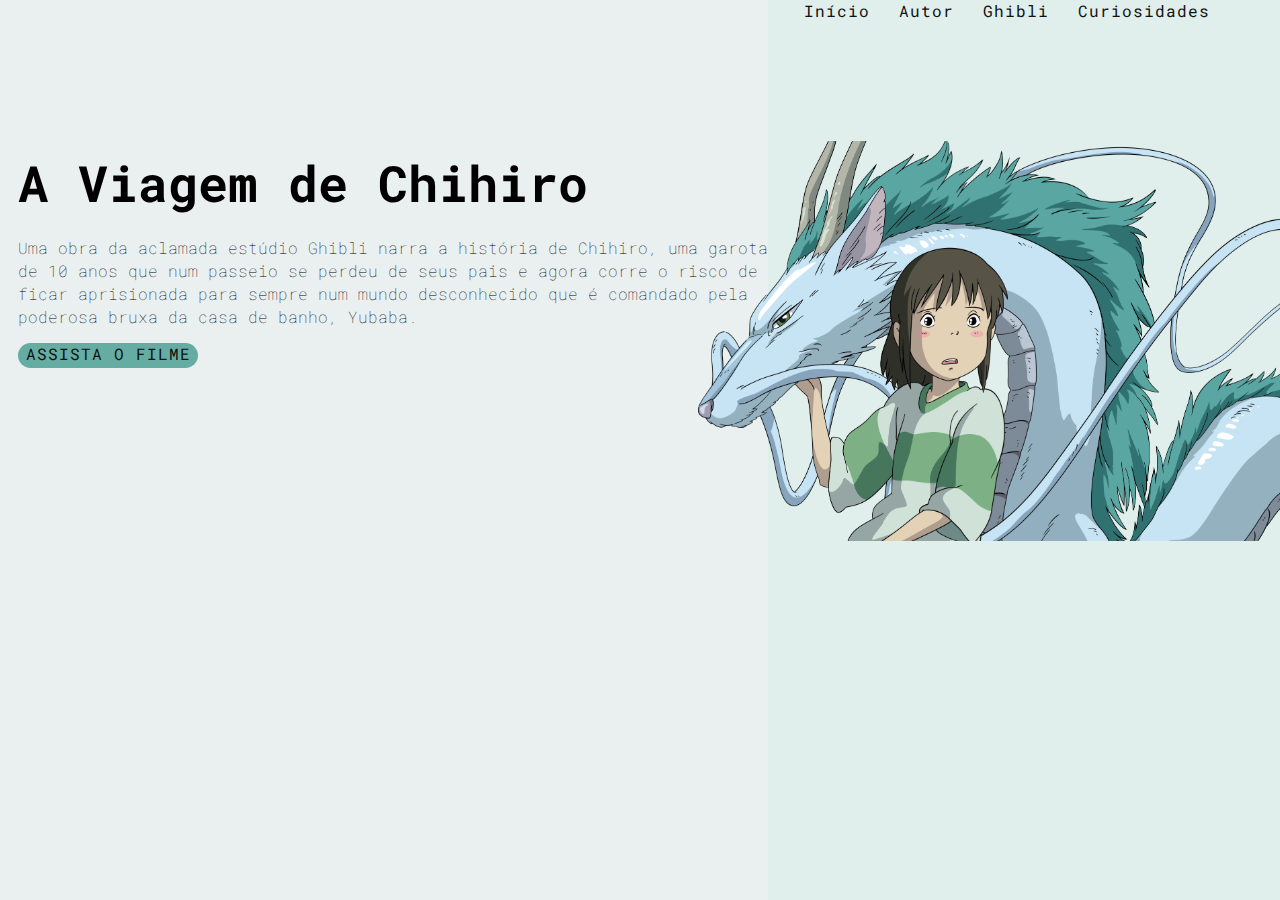
<file: index.html>
<!DOCTYPE html>
<html lang="pt-br">

<head>
  <meta charset="UTF-8">
  <meta name="viewport" content="width=device-width, initial-scale=1.0">
  <title>A Viagem de Chihiro</title>
  <link rel="stylesheet" href="./estilo1.css">
  <link rel="preconnect" href="https://fonts.googleapis.com">
  <link rel="preconnect" href="https://fonts.gstatic.com" crossorigin>
  <link href="https://fonts.googleapis.com/css2?family=Roboto+Mono:ital,wght@0,600;0,700;1,300&display=swap" rel="stylesheet">
</head>

<body>
  <div class="conteudo">
    <section class="esquerdo">
      <h1> A Viagem de Chihiro</h1>
      <p> Uma obra da aclamada estúdio Ghibli narra a história de Chihiro, uma garota de 10 anos que num passeio se perdeu de seus pais e agora corre o risco de ficar aprisionada para sempre num mundo desconhecido que é comandado pela poderosa bruxa da casa de banho, Yubaba. </p>
      <a class="link-filme" href="https://www.adorocinema.com/filmes/filme-37485/vod/" target="_blank"> Assista o filme</a href="">
    </section>
    <section class="direito">
      <header class="menu">
        <a href="">Início</a>
        <a href="./index-2.html">Autor</a>
        <a href="./index-3.html">Ghibli</a>
        <a href="./index-4.html">Curiosidades</a>
      </header>
      <img src="./assets/pngwing.com.png" alt="chihiro e haku">
    </section>
  </div>


</body>

</html>
</file>
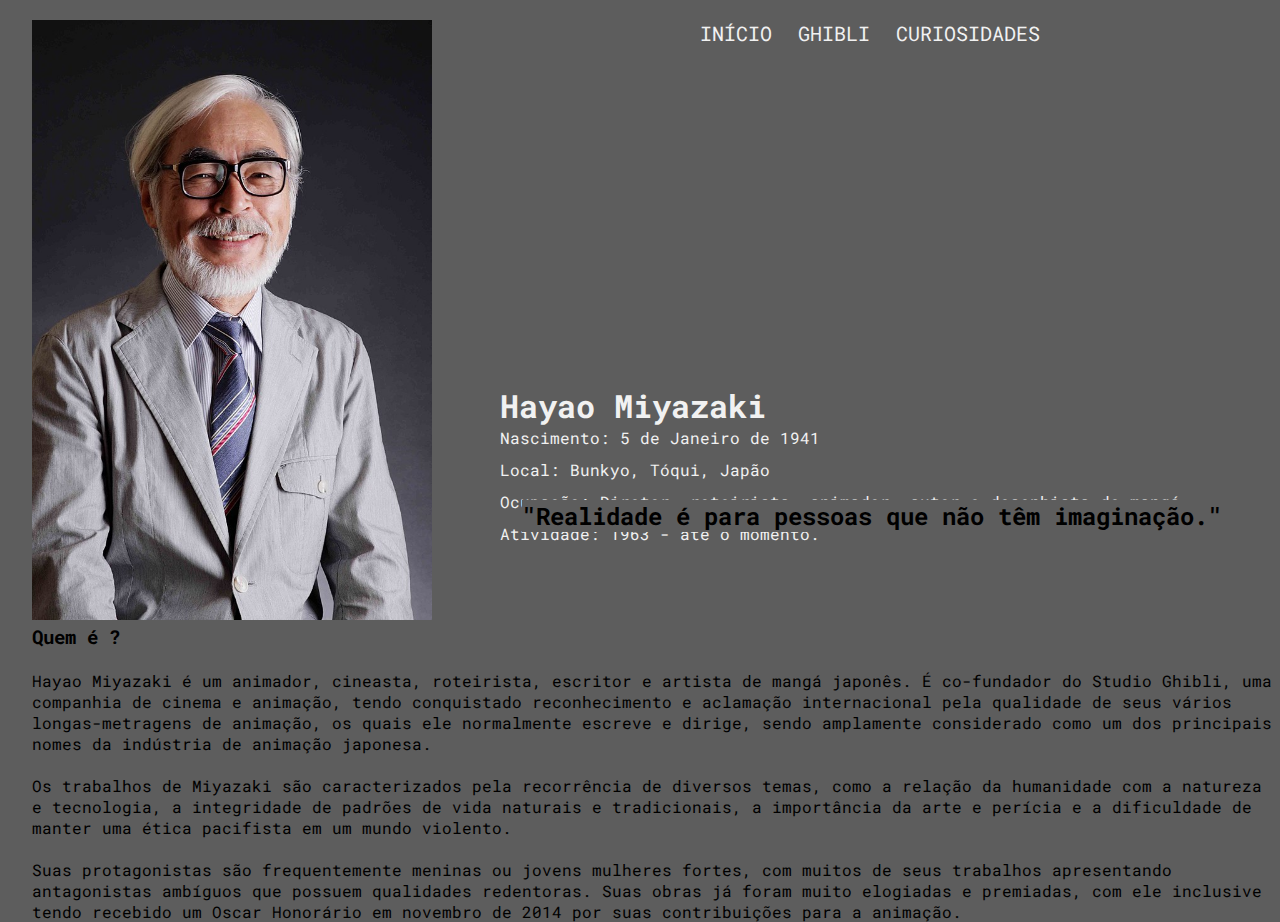
<file: index-2.html>
<!DOCTYPE html>
<html lang="pt-br">

<head>
  <meta charset="UTF-8">
  <meta name="viewport" content="width=device-width, initial-scale=1.0">
  <link rel="stylesheet" href="./estilo-2.css">
  <link rel="preconnect" href="https://fonts.googleapis.com">
  <link rel="preconnect" href="https://fonts.gstatic.com" crossorigin>
  <link href="https://fonts.googleapis.com/css2?family=Roboto+Mono:ital,wght@0,600;0,700;1,300&display=swap" rel="stylesheet">
  <title>Autor</title>
</head>

<body>
  <main class="wrapper">
    <header class="menu">
      <a href="./index.html">Início</a>
      <a href="./index-3.html">Ghibli</a>
      <a href="./index-4.html">Curiosidades</a>
    </header>
    <section class="content">
      <img src="/assets/Hayao Myiazaki.jpg" alt="autor">
      <div class="textos">
        <h1> Hayao Miyazaki</h1>
        <p>Nascimento: 5 de Janeiro de 1941</p>
        <p>Local: Bunkyo, Tóqui, Japão</p>
        <p>Ocupação: Diretor, roteirista, animador, autor e desenhista de mangá.</p>
        <p>Atividade: 1963 - até o momento.</p>
      </div>
    </section>
    <h2>"Realidade é para pessoas que não têm imaginação."</h2>
    <div class="descricao">
      <h3> Quem é ?</h3>
      <br>
      <p>Hayao Miyazaki é um animador, cineasta, roteirista, escritor e artista de mangá japonês. É co-fundador do Studio Ghibli, uma companhia de cinema e animação, tendo conquistado reconhecimento e aclamação internacional pela qualidade de seus vários longas-metragens de animação, os quais ele normalmente escreve e dirige, sendo amplamente considerado como um dos principais nomes da indústria de animação japonesa.</p>
      <br>
      <p>Os trabalhos de Miyazaki são caracterizados pela recorrência de diversos temas, como a relação da humanidade com a natureza e tecnologia, a integridade de padrões de vida naturais e tradicionais, a importância da arte e perícia e a dificuldade de manter uma ética pacifista em um mundo violento.</p>
      <br>
      <p>Suas protagonistas são frequentemente meninas ou jovens mulheres fortes, com muitos de seus trabalhos apresentando antagonistas ambíguos que possuem qualidades redentoras. Suas obras já foram muito elogiadas e premiadas, com ele inclusive tendo recebido um Oscar Honorário em novembro de 2014 por suas contribuições para a animação.</p>
    </div>
</body>
</main>

</html>
</file>
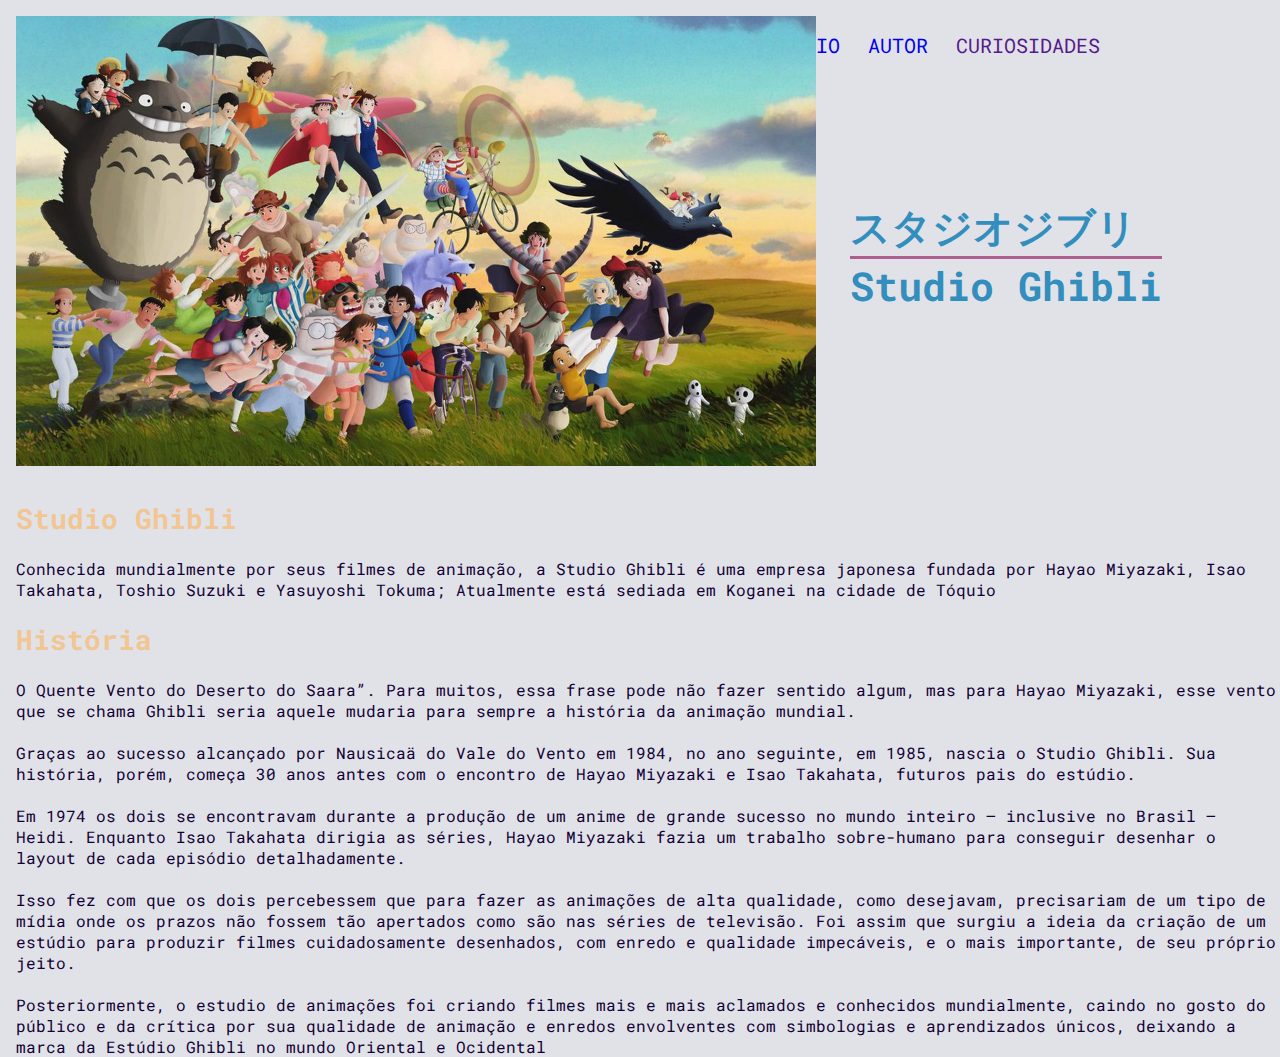
<file: index-3.html>
<!DOCTYPE html>
<html lang="pt-br">

<head>
  <meta charset="UTF-8">
  <meta name="viewport" content="width=device-width, initial-scale=1.0">
  <link rel="stylesheet" href="./estilo-3.css">
  <link rel="preconnect" href="https://fonts.googleapis.com">
  <link rel="preconnect" href="https://fonts.gstatic.com" crossorigin>
  <link href="https://fonts.googleapis.com/css2?family=Roboto+Mono:ital,wght@0,600;0,700;1,300&display=swap" rel="stylesheet">
  <title>Stúdio Ghibli</title>
</head>

<body>
  <main>
    <header>
      <div class="conteudo-superior">
        <div class="links-cabecalho">
          <a href="./index.html">Início</a>
          <a href="./index-2.html">Autor</a>
          <a href="">Curiosidades</a>
        </div>
    </header>
    <div class="titulos-principais">
      <h1>スタジオジブリ</h1>
      <hr>
      <h1> Studio Ghibli</h1>
    </div>
    <img src="./assets/i385050.jpeg" alt="ghibli-foto">
    </div>
    <section class="textos">
      <h3>Studio Ghibli</h3>
      <br>
      <p>Conhecida mundialmente por seus filmes de animação, a Studio Ghibli é uma empresa japonesa fundada por Hayao Miyazaki, Isao Takahata, Toshio Suzuki e Yasuyoshi Tokuma; Atualmente está sediada em Koganei na cidade de Tóquio</p>
      <br>
      <h4>História</h4>
      <br>
      <p>O Quente Vento do Deserto do Saara”. Para muitos, essa frase pode não fazer sentido algum, mas para Hayao Miyazaki, esse vento que se chama Ghibli seria aquele mudaria para sempre a história da animação mundial.</p>
      <br>
      <p>Graças ao sucesso alcançado por Nausicaä do Vale do Vento em 1984, no ano seguinte, em 1985, nascia o Studio Ghibli. Sua história, porém, começa 30 anos antes com o encontro de Hayao Miyazaki e Isao Takahata, futuros pais do estúdio.</p>
      <br>
      <p>Em 1974 os dois se encontravam durante a produção de um anime de grande sucesso no mundo inteiro – inclusive no Brasil – Heidi. Enquanto Isao Takahata dirigia as séries, Hayao Miyazaki fazia um trabalho sobre-humano para conseguir desenhar o layout de cada episódio detalhadamente.</p>
      <br>
      <p>Isso fez com que os dois percebessem que para fazer as animações de alta qualidade, como desejavam, precisariam de um tipo de mídia onde os prazos não fossem tão apertados como são nas séries de televisão. Foi assim que surgiu a ideia da criação de um estúdio para produzir filmes cuidadosamente desenhados, com enredo e qualidade impecáveis, e o mais importante, de seu próprio jeito.</p>
      <br>
      <p>Posteriormente, o estudio de animações foi criando filmes mais e mais aclamados e conhecidos mundialmente, caindo no gosto do público e da crítica por sua qualidade de animação e enredos envolventes com simbologias e aprendizados únicos, deixando a marca da Estúdio Ghibli no mundo Oriental e Ocidental</p>
    </section>
  </main>
</body>

</html>
</file>
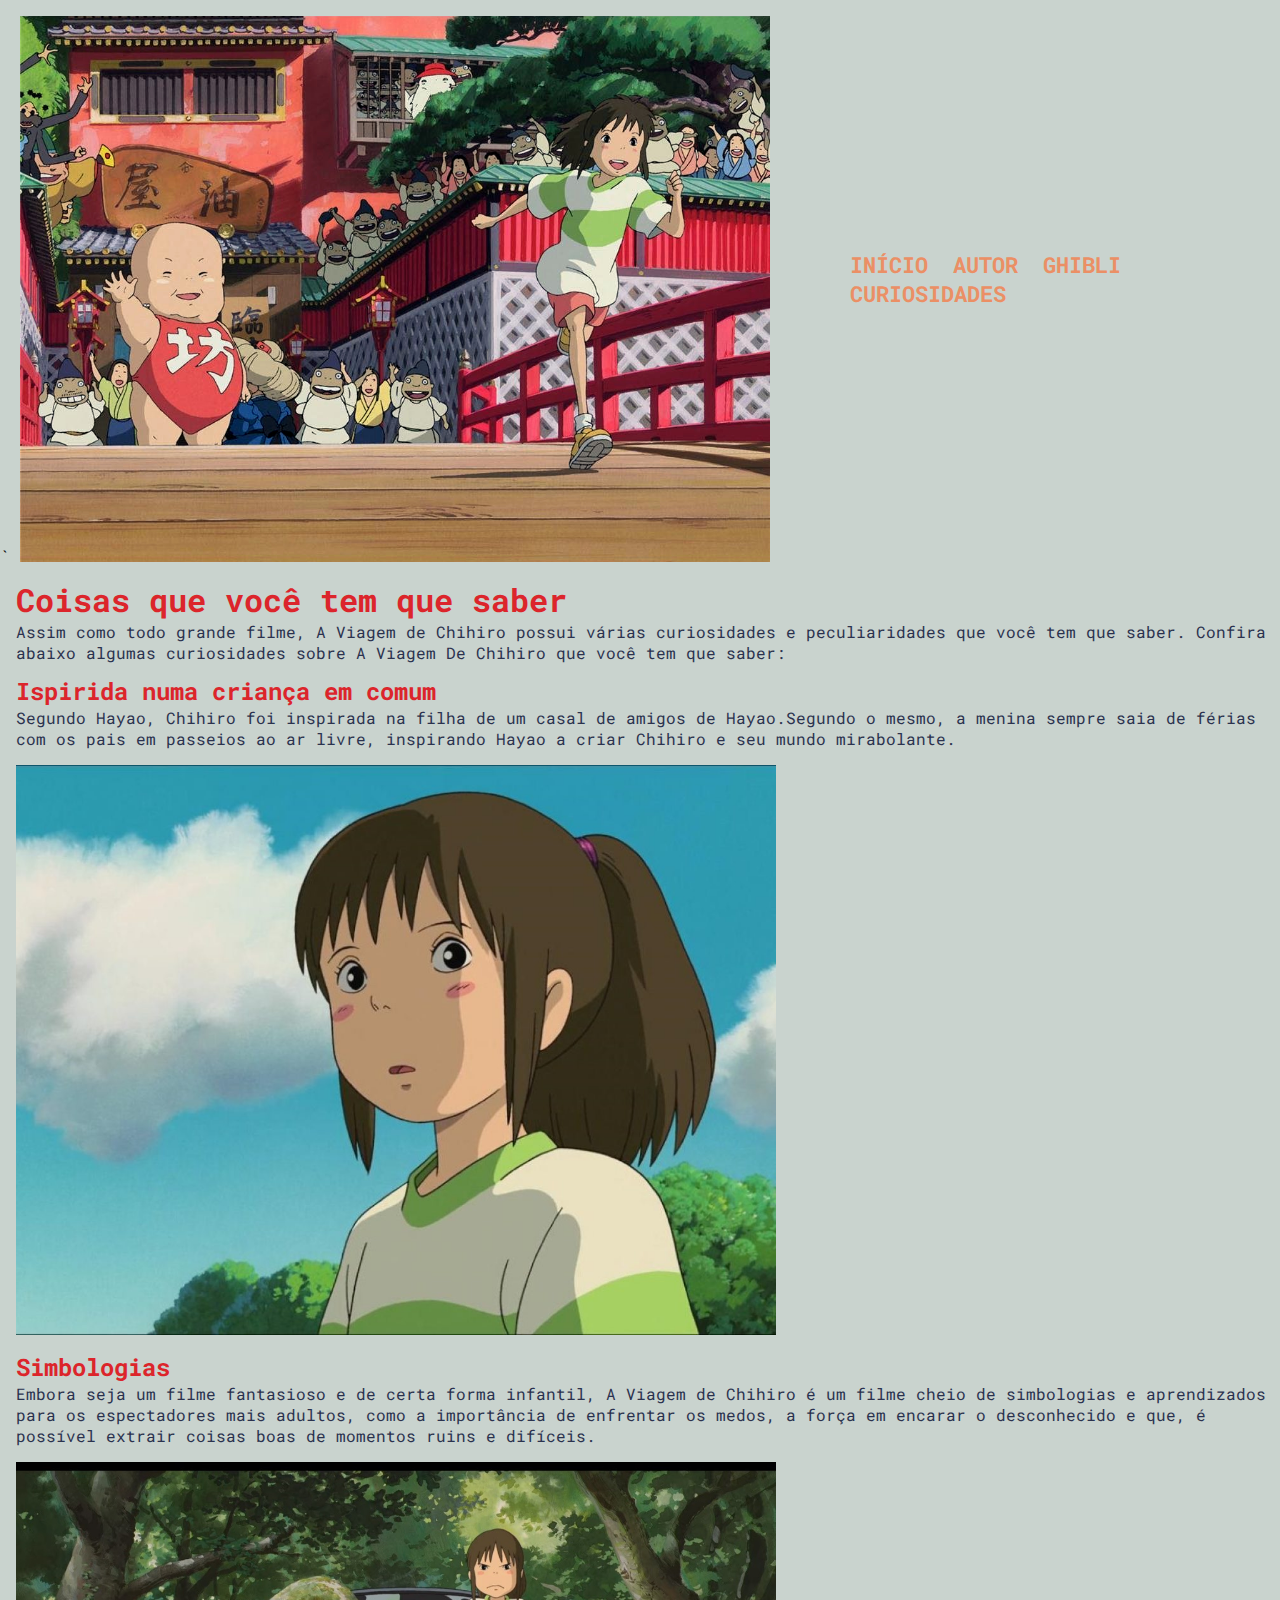
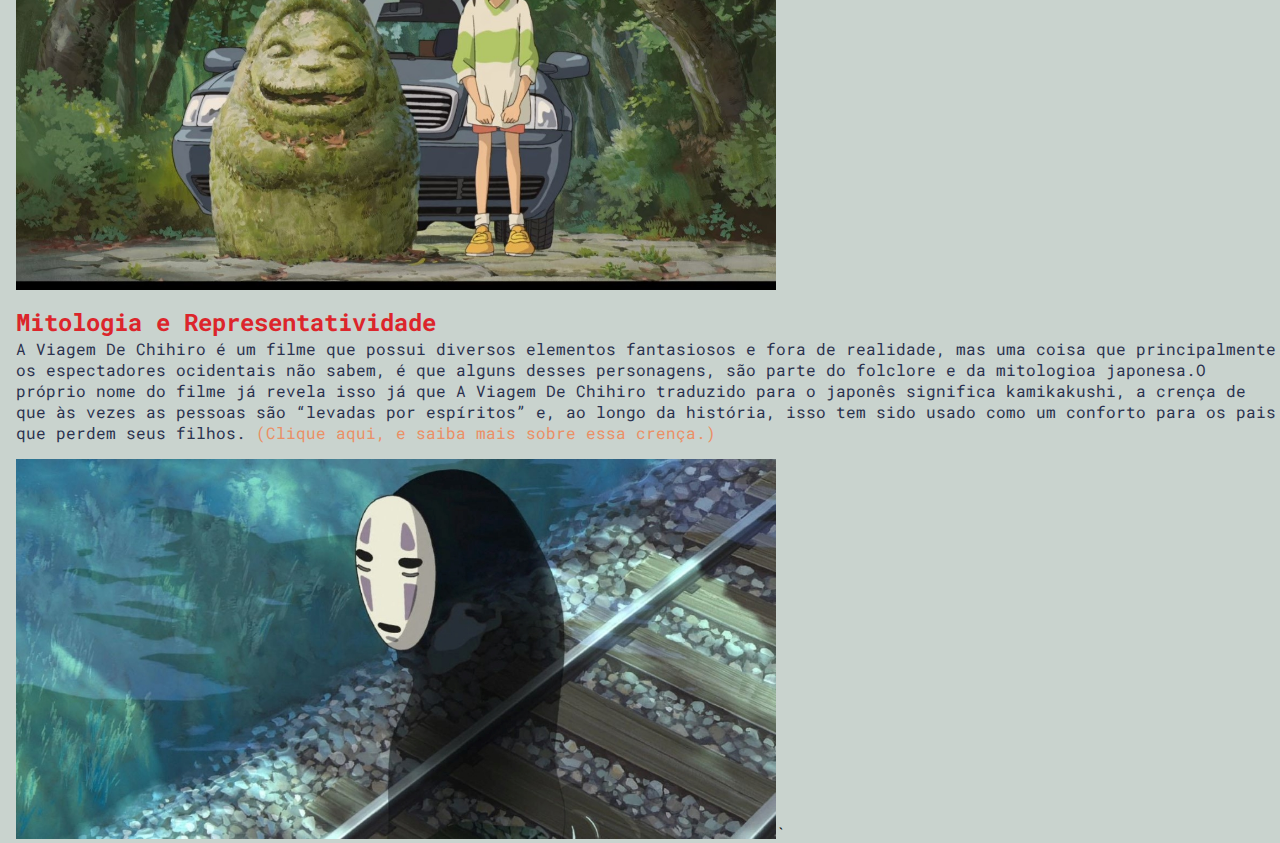
<file: index-4.html>
<!DOCTYPE html>
<html lang="pt-br">

<head>
  <meta charset="UTF-8">
  <meta name="viewport" content="width=device-width, initial-scale=1.0">
  <link rel="stylesheet" href="./estilo-4.css">`
  <link rel="preconnect" href="https://fonts.googleapis.com">
  <link rel="preconnect" href="https://fonts.gstatic.com" crossorigin>
  <link href="https://fonts.googleapis.com/css2?family=Roboto+Mono:ital,wght@0,600;0,700;1,300&display=swap" rel="stylesheet">
  <title>Curiosidades</title>
</head>

<body>
  <header class="menu">
    <a href="./index.html">Início</a>
    <a href="./index-2.html">Autor</a>
    <a href="./index-3.html">Ghibli</a>
    <a href="./index-4.html">Curiosidades</a>
  </header>
  <img class="header-img" src="assets/header-img.jpg" alt="">
  <main>
    <div class="paragrafo-0">
      <h1> Coisas que você tem que saber</h1>
      <p> Assim como todo grande filme, A Viagem de Chihiro possui várias curiosidades e peculiaridades que você tem que saber. Confira abaixo algumas curiosidades sobre A Viagem De Chihiro que você tem que saber:</p>
    </div>
    <div class="paragrafo-1">
      <h2> Ispirida numa criança em comum</h2>
      <p> Segundo Hayao, Chihiro foi inspirada na filha de um casal de amigos de Hayao.Segundo o mesmo, a menina sempre saia de férias com os pais em passeios ao ar livre, inspirando Hayao a criar Chihiro e seu mundo mirabolante.</p>
    </div>
    <img class="img-paragrafo1" src="assets/curiosidade1.jpg	" alt="curiosidade1">
    <br>
    <div class="paragrafo-2">
      <h2> Simbologias</h2>
      <p> Embora seja um filme fantasioso e de certa forma infantil, A Viagem de Chihiro é um filme cheio de simbologias e aprendizados para os espectadores mais adultos, como a importância de enfrentar os medos, a força em encarar o desconhecido e que, é possível extrair coisas boas de momentos ruins e difíceis.</p>
    </div>
    <img class="img-paragrafo2" src="./assets/curiosidade2.jpg" alt="curiosidade2">
    <br>
    <div class="paragrafo-3">
      <h2> Mitologia e Representatividade</h2>
      <p> A Viagem De Chihiro é um filme que possui diversos elementos fantasiosos e fora de realidade, mas uma coisa que principalmente os espectadores ocidentais não sabem, é que alguns desses personagens, são parte do folclore e da mitologioa japonesa.O próprio nome do filme já revela isso já que A Viagem De Chihiro traduzido para o japonês significa kamikakushi, a crença de que às vezes as pessoas são “levadas por espíritos” e, ao longo da história, isso tem sido usado como um conforto para os pais que perdem seus filhos. <a target="_blank" href="https://valkirias.com.br/simbologia-e-identidade-em-a-viagem-de-chihiro/">(Clique aqui, e saiba mais sobre essa crença.)</a></p>
    </div>
    <img class="img-paragrafo3" src="assets/curiosidade3.jpg" alt="curiosidade3">`
  </main>

</body>

</html>
</file>
<file: estilo1.css>
* {
  padding: 0;
  margin: 0;
  box-sizing: border-box;
  font-family: "Roboto Mono", sans-serif;
}

.wrapper {
  height: 100vh;
  width: 100vw;
}

.esquerdo {
  display: inline-block;
  width: 60%;
  height: 100vh;
  background-color: rgba(149, 177, 178, 0.2);
  word-break: normal;
}

.direito {
  display: inline-block;
  background-color: rgba(101, 173, 162, 0.2);
  height: 100vh;
  width: 40%;
  position: absolute;
}

h1 {
  margin-top: 150px;
  margin-left: 18px;
  font-size: 50px;
}

p {
  margin-left: 18px;
  margin-top: 20px;
  line-height: 23px;
  font-weight: lighter;
}

.menu,
a {
  text-decoration: none;
  margin-left: 18px;
  letter-spacing: 1px;
  color: #111111;
}

.link-filme {
  display: inline-block;
  margin-left: 18px;
  text-decoration: none;
  margin-top: 15px;
  width: 180px;
  height: 25px;
  color: #111111;
  background-color: rgb(101, 173, 162);
  text-align: center;
  border-radius: 100px;
  text-transform: uppercase;
}

img {
  position: relative;
  right: 70px;
  top: 120px;
  width: 600px;
  height: 400px;
}
</file>
<file: estilo-2.css>
* {
  padding: 0;
  margin: 0;
  box-sizing: border-box;
  font-family: "Roboto Mono", sans-serif;
  background-color: rgba(93, 93, 93);
}

a {
  text-decoration: none;
  color: #f1f1f1;
  font-size: 20px;
}

.content {
  display: inline-block;
}

.menu {
  display: inline-block;
  position: absolute;
  left: 700px;
  word-spacing: 1rem;
  margin-top: 20px;
  text-transform: uppercase;
  color: #f1f1f1;
}

.textos {
  position: absolute;
  bottom: 350px;
  left: 500px;
  font-size: 16px;
  color: #f1f1f1;
  line-height: 32px;
}

.hayao {
  display: inline-block;
  position: absolute;
  font-size: 42px;
  bottom: 450px;
  left: 500px;
}

img {
  height: 600px;
  margin-left: 32px;
  margin-top: 20px;
}

h2 {
  display: inline-block;
  position: absolute;
  margin-left: 90px;
  margin-top: 500px;
}

.descricao {
  margin-left: 32px;
}
</file>
<file: estilo-3.css>
* {
  margin: 0;
  padding: 0;
  box-sizing: border-box;
  font-family: "Roboto Mono", sans-serif;
}

body {
  background-color: #e1e1e8;
}

.links-cabecalho {
  color: #b4a3c4;
  position: absolute;
  right: 180px;
  top: 32px;
  word-spacing: 16px;
  text-transform: uppercase;
  text-decoration: none;
  font-size: 20px;
  display: inline-block;
}

.titulos-principais {
  position: absolute;
  color: #318ebd;
  left: 850px;
  top: 200px;
  font-size: 20px;
}

.textos {
  position: absolute;
  top: 500px;
  margin-left: 16px;
  color: #120135;
}

hr {
  background-color: #ad6090;
  height: 3px;
  border: none;
  display: block;
}

h3 {
  font-size: 28px;
  color: #f1c692 !important;
}

h4 {
  font-size: 28px;
  color: #f1c692 !important;
}

img {
  margin-top: 16px;
  margin-left: 16px;
  width: 800px;
  position: absolute;
  top: 0;
}

a {
  text-decoration: none;
}
</file>
<file: estilo-4.css>
* {
  padding: 0;
  margin: 0;
  box-sizing: border-box;
  font-family: "Roboto Mono", sans-serif;
  background-color: rgb(201, 211, 206);
}

header {
  position: absolute;
  font-size: 22px;
  font-weight: 700;
  margin-left: 850px;
  word-spacing: 12px;
  top: 250px;
  text-transform: uppercase;
}

.header-img {
  margin-top: 16px;
  width: 750px;
  position: relative;
}

.img-paragrafo1 {
  width: 760px;
  margin-left: 16px;
  margin-top: 16px;
}

.img-paragrafo2 {
  width: 760px;
  margin-left: 16px;
  margin-top: 16px;
}

.img-paragrafo3 {
  width: 760px;
  margin-left: 16px;
  margin-top: 16px;
}

.paragrafo-0 {
  margin-left: 16px;
  margin-top: 12px;
}

.paragrafo-1 {
  margin-left: 16px;
  margin-top: 12px;
}

.paragrafo-2 {
  margin-left: 16px;
  margin-top: 12px;
}

.paragrafo-3 {
  margin-left: 16px;
  margin-top: 12px;
}

a {
  text-decoration: none;
  color: #eb8f65;
}

p {
  color: #2b324e;
}

h1,
h2 {
  color: #dc252b;
}
</file>
